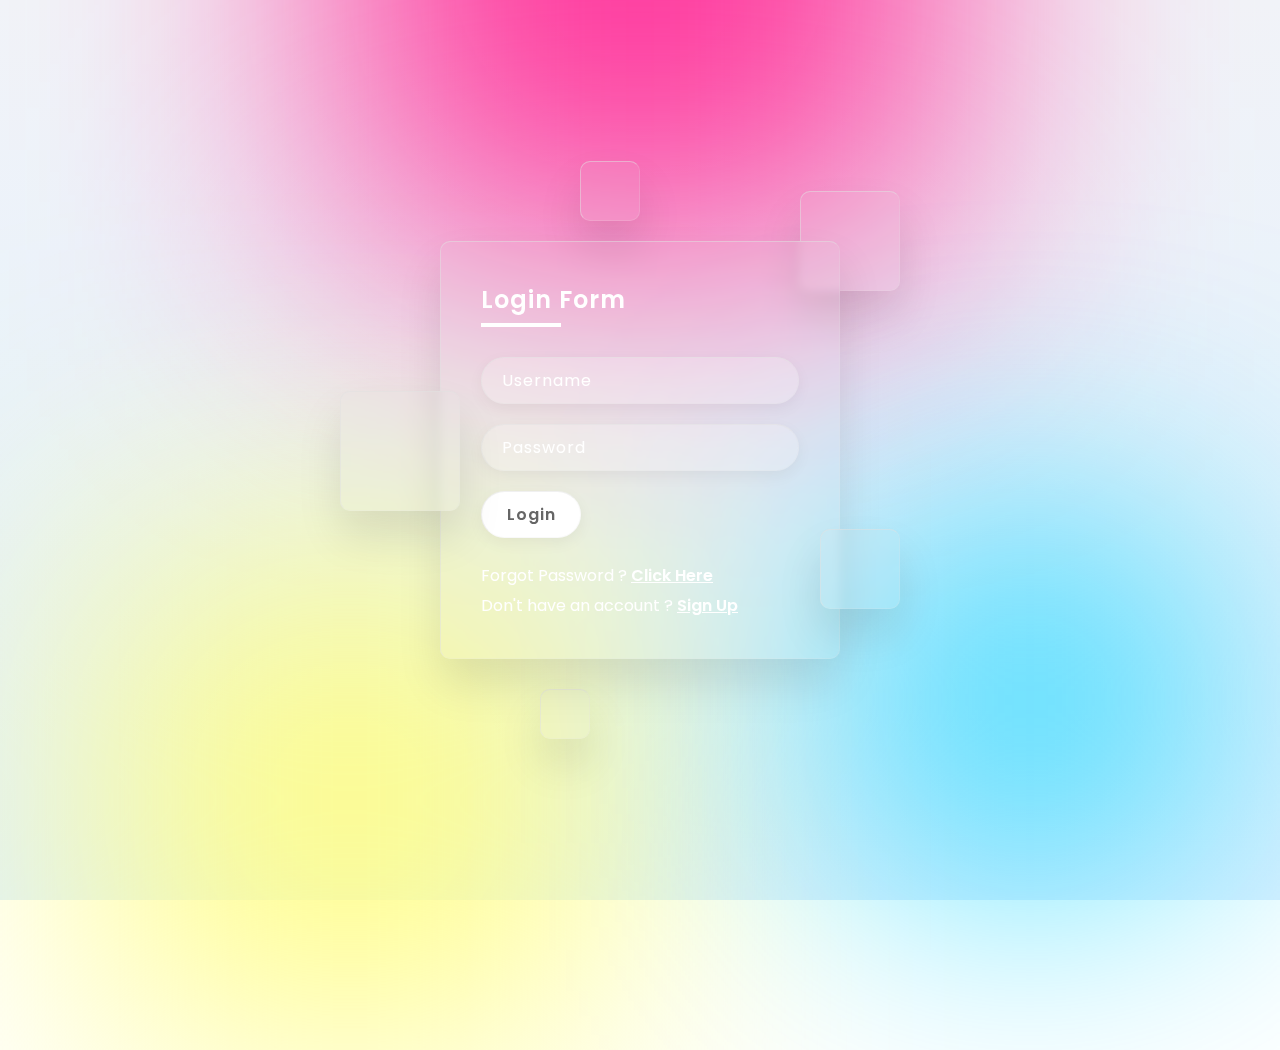
<file: login.html>
<link rel="stylesheet" href="css/login.css">
<link rel="shortcut icon" href="img/favicon0.ico" type="image/x-icon">


<body>
 
  <section>
    <div class="color"></div>
    <div class="color"></div>
    <div class="color"></div>
     
    <div class="box">
      <div class="square" style="--i:0;"></div>
      <div class="square" style="--i:1;"></div>
      <div class="square" style="--i:2;"></div>
      <div class="square" style="--i:3;"></div>
      <div class="square" style="--i:4;"></div>
      <div class="container">
        <div class="form">
          <h2>Login Form</h2>
          <form>
            <div class="inputBox">
              <input type="text" Placeholder="Username">
            </div>
            <div class="inputBox">
              <input type="password" Placeholder="Password">
            </div>
            <div class="inputBox" onclick="login()">
              <input  type="submit" value="Login">
            </div>
            <p class="forget">Forgot Password ? <a href="#">Click Here</a></p>
            <p class="forget">Don't have an account ? <a href="#">Sign Up</a></p>
          </form>
        </div>
      </div>
    </div>
  </section>
</body>






<script type="text/javascript">
	function login()
	{
	var uname = document.getElementsById('username').value;
	var pass = document.getElementsById('password').value;
	
		if (uname=="zxc" && pass=="123")
		{
			location.assign("index.html");
		
		}
		else
		{
			window.alert("login failed");
		
		}
	}

</script>
</file>
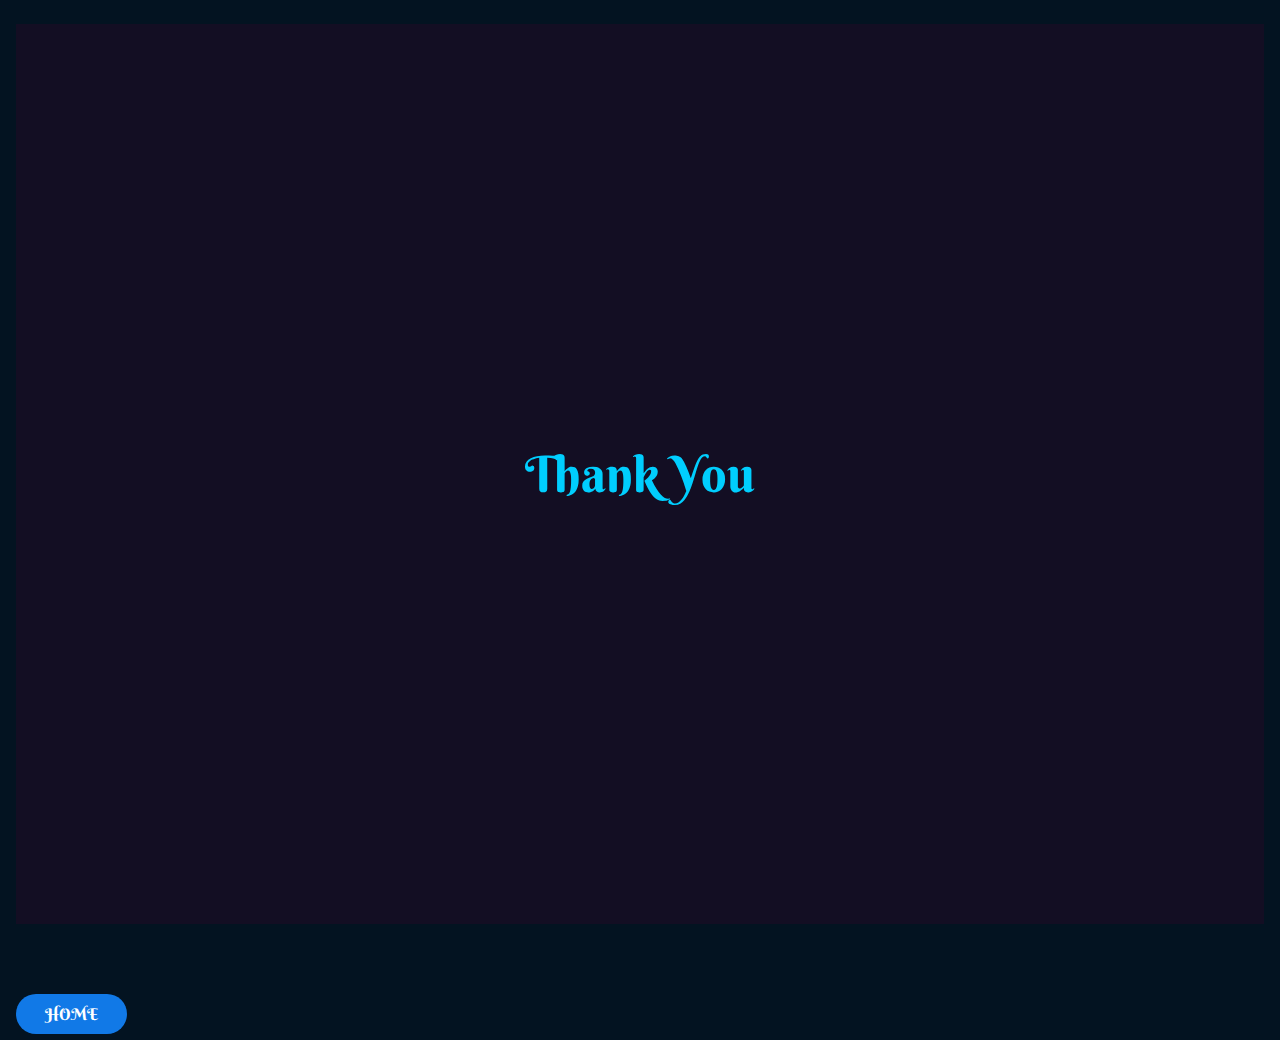
<file: tk.html>
<link rel="stylesheet" href="tk.css">
<link rel="shortcut icon" href="img/favicon0.ico" type="image/x-icon">
 

  
	<section>
		<p class="text">Thank You</p>
	</section>
	
	
	
	
	<br>
	<br>
	<br>
	<br>
	<body>
	<a href="index.html" >
		HOME
	</a>



</body>
	<script>
	!function(n,e){"object"==typeof exports&&"undefined"!=typeof module?module.exports=e():"function"==typeof define&&define.amd?define(e):n.anime=e()}(this,function(){"use strict";var n={update:null,begin:null,loopBegin:null,changeBegin:null,change:null,changeComplete:null,loopComplete:null,complete:null,loop:1,direction:"normal",autoplay:!0,timelineOffset:0},e={duration:1e3,delay:0,endDelay:0,easing:"easeOutElastic(1, .5)",round:0},t=["translateX","translateY","translateZ","rotate","rotateX","rotateY","rotateZ","scale","scaleX","scaleY","scaleZ","skew","skewX","skewY","perspective","matrix","matrix3d"],r={CSS:{},springs:{}};function a(n,e,t){return Math.min(Math.max(n,e),t)}function o(n,e){return n.indexOf(e)>-1}function u(n,e){return n.apply(null,e)}var i={arr:function(n){return Array.isArray(n)},obj:function(n){return o(Object.prototype.toString.call(n),"Object")},pth:function(n){return i.obj(n)&&n.hasOwnProperty("totalLength")},svg:function(n){return n instanceof SVGElement},inp:function(n){return n instanceof HTMLInputElement},dom:function(n){return n.nodeType||i.svg(n)},str:function(n){return"string"==typeof n},fnc:function(n){return"function"==typeof n},und:function(n){return void 0===n},nil:function(n){return i.und(n)||null===n},hex:function(n){return/(^#[0-9A-F]{6}$)|(^#[0-9A-F]{3}$)/i.test(n)},rgb:function(n){return/^rgb/.test(n)},hsl:function(n){return/^hsl/.test(n)},col:function(n){return i.hex(n)||i.rgb(n)||i.hsl(n)},key:function(t){return!n.hasOwnProperty(t)&&!e.hasOwnProperty(t)&&"targets"!==t&&"keyframes"!==t}};function c(n){var e=/\(([^)]+)\)/.exec(n);return e?e[1].split(",").map(function(n){return parseFloat(n)}):[]}function s(n,e){var t=c(n),o=a(i.und(t[0])?1:t[0],.1,100),u=a(i.und(t[1])?100:t[1],.1,100),s=a(i.und(t[2])?10:t[2],.1,100),f=a(i.und(t[3])?0:t[3],.1,100),l=Math.sqrt(u/o),d=s/(2*Math.sqrt(u*o)),p=d<1?l*Math.sqrt(1-d*d):0,v=1,h=d<1?(d*l-f)/p:-f+l;function g(n){var t=e?e*n/1e3:n;return t=d<1?Math.exp(-t*d*l)*(v*Math.cos(p*t)+h*Math.sin(p*t)):(v+h*t)*Math.exp(-t*l),0===n||1===n?n:1-t}return e?g:function(){var e=r.springs[n];if(e)return e;for(var t=0,a=0;;)if(1===g(t+=1/6)){if(++a>=16)break}else a=0;var o=t*(1/6)*1e3;return r.springs[n]=o,o}}function f(n){return void 0===n&&(n=10),function(e){return Math.ceil(a(e,1e-6,1)*n)*(1/n)}}var l,d,p=function(){var n=11,e=1/(n-1);function t(n,e){return 1-3*e+3*n}function r(n,e){return 3*e-6*n}function a(n){return 3*n}function o(n,e,o){return((t(e,o)*n+r(e,o))*n+a(e))*n}function u(n,e,o){return 3*t(e,o)*n*n+2*r(e,o)*n+a(e)}return function(t,r,a,i){if(0<=t&&t<=1&&0<=a&&a<=1){var c=new Float32Array(n);if(t!==r||a!==i)for(var s=0;s<n;++s)c[s]=o(s*e,t,a);return function(n){return t===r&&a===i?n:0===n||1===n?n:o(f(n),r,i)}}function f(r){for(var i=0,s=1,f=n-1;s!==f&&c[s]<=r;++s)i+=e;var l=i+(r-c[--s])/(c[s+1]-c[s])*e,d=u(l,t,a);return d>=.001?function(n,e,t,r){for(var a=0;a<4;++a){var i=u(e,t,r);if(0===i)return e;e-=(o(e,t,r)-n)/i}return e}(r,l,t,a):0===d?l:function(n,e,t,r,a){for(var u,i,c=0;(u=o(i=e+(t-e)/2,r,a)-n)>0?t=i:e=i,Math.abs(u)>1e-7&&++c<10;);return i}(r,i,i+e,t,a)}}}(),v=(l={linear:function(){return function(n){return n}}},d={Sine:function(){return function(n){return 1-Math.cos(n*Math.PI/2)}},Circ:function(){return function(n){return 1-Math.sqrt(1-n*n)}},Back:function(){return function(n){return n*n*(3*n-2)}},Bounce:function(){return function(n){for(var e,t=4;n<((e=Math.pow(2,--t))-1)/11;);return 1/Math.pow(4,3-t)-7.5625*Math.pow((3*e-2)/22-n,2)}},Elastic:function(n,e){void 0===n&&(n=1),void 0===e&&(e=.5);var t=a(n,1,10),r=a(e,.1,2);return function(n){return 0===n||1===n?n:-t*Math.pow(2,10*(n-1))*Math.sin((n-1-r/(2*Math.PI)*Math.asin(1/t))*(2*Math.PI)/r)}}},["Quad","Cubic","Quart","Quint","Expo"].forEach(function(n,e){d[n]=function(){return function(n){return Math.pow(n,e+2)}}}),Object.keys(d).forEach(function(n){var e=d[n];l["easeIn"+n]=e,l["easeOut"+n]=function(n,t){return function(r){return 1-e(n,t)(1-r)}},l["easeInOut"+n]=function(n,t){return function(r){return r<.5?e(n,t)(2*r)/2:1-e(n,t)(-2*r+2)/2}},l["easeOutIn"+n]=function(n,t){return function(r){return r<.5?(1-e(n,t)(1-2*r))/2:(e(n,t)(2*r-1)+1)/2}}}),l);function h(n,e){if(i.fnc(n))return n;var t=n.split("(")[0],r=v[t],a=c(n);switch(t){case"spring":return s(n,e);case"cubicBezier":return u(p,a);case"steps":return u(f,a);default:return u(r,a)}}function g(n){try{return document.querySelectorAll(n)}catch(n){return}}function m(n,e){for(var t=n.length,r=arguments.length>=2?arguments[1]:void 0,a=[],o=0;o<t;o++)if(o in n){var u=n[o];e.call(r,u,o,n)&&a.push(u)}return a}function y(n){return n.reduce(function(n,e){return n.concat(i.arr(e)?y(e):e)},[])}function b(n){return i.arr(n)?n:(i.str(n)&&(n=g(n)||n),n instanceof NodeList||n instanceof HTMLCollection?[].slice.call(n):[n])}function M(n,e){return n.some(function(n){return n===e})}function x(n){var e={};for(var t in n)e[t]=n[t];return e}function w(n,e){var t=x(n);for(var r in n)t[r]=e.hasOwnProperty(r)?e[r]:n[r];return t}function k(n,e){var t=x(n);for(var r in e)t[r]=i.und(n[r])?e[r]:n[r];return t}function O(n){return i.rgb(n)?(t=/rgb\((\d+,\s*[\d]+,\s*[\d]+)\)/g.exec(e=n))?"rgba("+t[1]+",1)":e:i.hex(n)?(r=n.replace(/^#?([a-f\d])([a-f\d])([a-f\d])$/i,function(n,e,t,r){return e+e+t+t+r+r}),a=/^#?([a-f\d]{2})([a-f\d]{2})([a-f\d]{2})$/i.exec(r),"rgba("+parseInt(a[1],16)+","+parseInt(a[2],16)+","+parseInt(a[3],16)+",1)"):i.hsl(n)?function(n){var e,t,r,a=/hsl\((\d+),\s*([\d.]+)%,\s*([\d.]+)%\)/g.exec(n)||/hsla\((\d+),\s*([\d.]+)%,\s*([\d.]+)%,\s*([\d.]+)\)/g.exec(n),o=parseInt(a[1],10)/360,u=parseInt(a[2],10)/100,i=parseInt(a[3],10)/100,c=a[4]||1;function s(n,e,t){return t<0&&(t+=1),t>1&&(t-=1),t<1/6?n+6*(e-n)*t:t<.5?e:t<2/3?n+(e-n)*(2/3-t)*6:n}if(0==u)e=t=r=i;else{var f=i<.5?i*(1+u):i+u-i*u,l=2*i-f;e=s(l,f,o+1/3),t=s(l,f,o),r=s(l,f,o-1/3)}return"rgba("+255*e+","+255*t+","+255*r+","+c+")"}(n):void 0;var e,t,r,a}function C(n){var e=/[+-]?\d*\.?\d+(?:\.\d+)?(?:[eE][+-]?\d+)?(%|px|pt|em|rem|in|cm|mm|ex|ch|pc|vw|vh|vmin|vmax|deg|rad|turn)?$/.exec(n);if(e)return e[1]}function P(n,e){return i.fnc(n)?n(e.target,e.id,e.total):n}function I(n,e){return n.getAttribute(e)}function D(n,e,t){if(M([t,"deg","rad","turn"],C(e)))return e;var a=r.CSS[e+t];if(!i.und(a))return a;var o=document.createElement(n.tagName),u=n.parentNode&&n.parentNode!==document?n.parentNode:document.body;u.appendChild(o),o.style.position="absolute",o.style.width=100+t;var c=100/o.offsetWidth;u.removeChild(o);var s=c*parseFloat(e);return r.CSS[e+t]=s,s}function B(n,e,t){if(e in n.style){var r=e.replace(/([a-z])([A-Z])/g,"$1-$2").toLowerCase(),a=n.style[e]||getComputedStyle(n).getPropertyValue(r)||"0";return t?D(n,a,t):a}}function T(n,e){return i.dom(n)&&!i.inp(n)&&(!i.nil(I(n,e))||i.svg(n)&&n[e])?"attribute":i.dom(n)&&M(t,e)?"transform":i.dom(n)&&"transform"!==e&&B(n,e)?"css":null!=n[e]?"object":void 0}function E(n){if(i.dom(n)){for(var e,t=n.style.transform||"",r=/(\w+)\(([^)]*)\)/g,a=new Map;e=r.exec(t);)a.set(e[1],e[2]);return a}}function F(n,e,t,r){var a,u=o(e,"scale")?1:0+(o(a=e,"translate")||"perspective"===a?"px":o(a,"rotate")||o(a,"skew")?"deg":void 0),i=E(n).get(e)||u;return t&&(t.transforms.list.set(e,i),t.transforms.last=e),r?D(n,i,r):i}function A(n,e,t,r){switch(T(n,e)){case"transform":return F(n,e,r,t);case"css":return B(n,e,t);case"attribute":return I(n,e);default:return n[e]||0}}function N(n,e){var t=/^(\*=|\+=|-=)/.exec(n);if(!t)return n;var r=C(n)||0,a=parseFloat(e),o=parseFloat(n.replace(t[0],""));switch(t[0][0]){case"+":return a+o+r;case"-":return a-o+r;case"*":return a*o+r}}function S(n,e){if(i.col(n))return O(n);if(/\s/g.test(n))return n;var t=C(n),r=t?n.substr(0,n.length-t.length):n;return e?r+e:r}function L(n,e){return Math.sqrt(Math.pow(e.x-n.x,2)+Math.pow(e.y-n.y,2))}function j(n){for(var e,t=n.points,r=0,a=0;a<t.numberOfItems;a++){var o=t.getItem(a);a>0&&(r+=L(e,o)),e=o}return r}function q(n){if(n.getTotalLength)return n.getTotalLength();switch(n.tagName.toLowerCase()){case"circle":return o=n,2*Math.PI*I(o,"r");case"rect":return 2*I(a=n,"width")+2*I(a,"height");case"line":return L({x:I(r=n,"x1"),y:I(r,"y1")},{x:I(r,"x2"),y:I(r,"y2")});case"polyline":return j(n);case"polygon":return t=(e=n).points,j(e)+L(t.getItem(t.numberOfItems-1),t.getItem(0))}var e,t,r,a,o}function H(n,e){var t=e||{},r=t.el||function(n){for(var e=n.parentNode;i.svg(e)&&i.svg(e.parentNode);)e=e.parentNode;return e}(n),a=r.getBoundingClientRect(),o=I(r,"viewBox"),u=a.width,c=a.height,s=t.viewBox||(o?o.split(" "):[0,0,u,c]);return{el:r,viewBox:s,x:s[0]/1,y:s[1]/1,w:u,h:c,vW:s[2],vH:s[3]}}function V(n,e,t){function r(t){void 0===t&&(t=0);var r=e+t>=1?e+t:0;return n.el.getPointAtLength(r)}var a=H(n.el,n.svg),o=r(),u=r(-1),i=r(1),c=t?1:a.w/a.vW,s=t?1:a.h/a.vH;switch(n.property){case"x":return(o.x-a.x)*c;case"y":return(o.y-a.y)*s;case"angle":return 180*Math.atan2(i.y-u.y,i.x-u.x)/Math.PI}}function $(n,e){var t=/[+-]?\d*\.?\d+(?:\.\d+)?(?:[eE][+-]?\d+)?/g,r=S(i.pth(n)?n.totalLength:n,e)+"";return{original:r,numbers:r.match(t)?r.match(t).map(Number):[0],strings:i.str(n)||e?r.split(t):[]}}function W(n){return m(n?y(i.arr(n)?n.map(b):b(n)):[],function(n,e,t){return t.indexOf(n)===e})}function X(n){var e=W(n);return e.map(function(n,t){return{target:n,id:t,total:e.length,transforms:{list:E(n)}}})}function Y(n,e){var t=x(e);if(/^spring/.test(t.easing)&&(t.duration=s(t.easing)),i.arr(n)){var r=n.length;2===r&&!i.obj(n[0])?n={value:n}:i.fnc(e.duration)||(t.duration=e.duration/r)}var a=i.arr(n)?n:[n];return a.map(function(n,t){var r=i.obj(n)&&!i.pth(n)?n:{value:n};return i.und(r.delay)&&(r.delay=t?0:e.delay),i.und(r.endDelay)&&(r.endDelay=t===a.length-1?e.endDelay:0),r}).map(function(n){return k(n,t)})}function Z(n,e){var t=[],r=e.keyframes;for(var a in r&&(e=k(function(n){for(var e=m(y(n.map(function(n){return Object.keys(n)})),function(n){return i.key(n)}).reduce(function(n,e){return n.indexOf(e)<0&&n.push(e),n},[]),t={},r=function(r){var a=e[r];t[a]=n.map(function(n){var e={};for(var t in n)i.key(t)?t==a&&(e.value=n[t]):e[t]=n[t];return e})},a=0;a<e.length;a++)r(a);return t}(r),e)),e)i.key(a)&&t.push({name:a,tweens:Y(e[a],n)});return t}function G(n,e){var t;return n.tweens.map(function(r){var a=function(n,e){var t={};for(var r in n){var a=P(n[r],e);i.arr(a)&&1===(a=a.map(function(n){return P(n,e)})).length&&(a=a[0]),t[r]=a}return t.duration=parseFloat(t.duration),t.delay=parseFloat(t.delay),t}(r,e),o=a.value,u=i.arr(o)?o[1]:o,c=C(u),s=A(e.target,n.name,c,e),f=t?t.to.original:s,l=i.arr(o)?o[0]:f,d=C(l)||C(s),p=c||d;return i.und(u)&&(u=f),a.from=$(l,p),a.to=$(N(u,l),p),a.start=t?t.end:0,a.end=a.start+a.delay+a.duration+a.endDelay,a.easing=h(a.easing,a.duration),a.isPath=i.pth(o),a.isPathTargetInsideSVG=a.isPath&&i.svg(e.target),a.isColor=i.col(a.from.original),a.isColor&&(a.round=1),t=a,a})}var Q={css:function(n,e,t){return n.style[e]=t},attribute:function(n,e,t){return n.setAttribute(e,t)},object:function(n,e,t){return n[e]=t},transform:function(n,e,t,r,a){if(r.list.set(e,t),e===r.last||a){var o="";r.list.forEach(function(n,e){o+=e+"("+n+") "}),n.style.transform=o}}};function z(n,e){X(n).forEach(function(n){for(var t in e){var r=P(e[t],n),a=n.target,o=C(r),u=A(a,t,o,n),i=N(S(r,o||C(u)),u),c=T(a,t);Q[c](a,t,i,n.transforms,!0)}})}function _(n,e){return m(y(n.map(function(n){return e.map(function(e){return function(n,e){var t=T(n.target,e.name);if(t){var r=G(e,n),a=r[r.length-1];return{type:t,property:e.name,animatable:n,tweens:r,duration:a.end,delay:r[0].delay,endDelay:a.endDelay}}}(n,e)})})),function(n){return!i.und(n)})}function R(n,e){var t=n.length,r=function(n){return n.timelineOffset?n.timelineOffset:0},a={};return a.duration=t?Math.max.apply(Math,n.map(function(n){return r(n)+n.duration})):e.duration,a.delay=t?Math.min.apply(Math,n.map(function(n){return r(n)+n.delay})):e.delay,a.endDelay=t?a.duration-Math.max.apply(Math,n.map(function(n){return r(n)+n.duration-n.endDelay})):e.endDelay,a}var J=0;var K=[],U=function(){var n;function e(t){for(var r=K.length,a=0;a<r;){var o=K[a];o.paused?(K.splice(a,1),r--):(o.tick(t),a++)}n=a>0?requestAnimationFrame(e):void 0}return"undefined"!=typeof document&&document.addEventListener("visibilitychange",function(){en.suspendWhenDocumentHidden&&(nn()?n=cancelAnimationFrame(n):(K.forEach(function(n){return n._onDocumentVisibility()}),U()))}),function(){n||nn()&&en.suspendWhenDocumentHidden||!(K.length>0)||(n=requestAnimationFrame(e))}}();function nn(){return!!document&&document.hidden}function en(t){void 0===t&&(t={});var r,o=0,u=0,i=0,c=0,s=null;function f(n){var e=window.Promise&&new Promise(function(n){return s=n});return n.finished=e,e}var l,d,p,v,h,g,y,b,M=(d=w(n,l=t),p=w(e,l),v=Z(p,l),h=X(l.targets),g=_(h,v),y=R(g,p),b=J,J++,k(d,{id:b,children:[],animatables:h,animations:g,duration:y.duration,delay:y.delay,endDelay:y.endDelay}));f(M);function x(){var n=M.direction;"alternate"!==n&&(M.direction="normal"!==n?"normal":"reverse"),M.reversed=!M.reversed,r.forEach(function(n){return n.reversed=M.reversed})}function O(n){return M.reversed?M.duration-n:n}function C(){o=0,u=O(M.currentTime)*(1/en.speed)}function P(n,e){e&&e.seek(n-e.timelineOffset)}function I(n){for(var e=0,t=M.animations,r=t.length;e<r;){var o=t[e],u=o.animatable,i=o.tweens,c=i.length-1,s=i[c];c&&(s=m(i,function(e){return n<e.end})[0]||s);for(var f=a(n-s.start-s.delay,0,s.duration)/s.duration,l=isNaN(f)?1:s.easing(f),d=s.to.strings,p=s.round,v=[],h=s.to.numbers.length,g=void 0,y=0;y<h;y++){var b=void 0,x=s.to.numbers[y],w=s.from.numbers[y]||0;b=s.isPath?V(s.value,l*x,s.isPathTargetInsideSVG):w+l*(x-w),p&&(s.isColor&&y>2||(b=Math.round(b*p)/p)),v.push(b)}var k=d.length;if(k){g=d[0];for(var O=0;O<k;O++){d[O];var C=d[O+1],P=v[O];isNaN(P)||(g+=C?P+C:P+" ")}}else g=v[0];Q[o.type](u.target,o.property,g,u.transforms),o.currentValue=g,e++}}function D(n){M[n]&&!M.passThrough&&M[n](M)}function B(n){var e=M.duration,t=M.delay,l=e-M.endDelay,d=O(n);M.progress=a(d/e*100,0,100),M.reversePlayback=d<M.currentTime,r&&function(n){if(M.reversePlayback)for(var e=c;e--;)P(n,r[e]);else for(var t=0;t<c;t++)P(n,r[t])}(d),!M.began&&M.currentTime>0&&(M.began=!0,D("begin")),!M.loopBegan&&M.currentTime>0&&(M.loopBegan=!0,D("loopBegin")),d<=t&&0!==M.currentTime&&I(0),(d>=l&&M.currentTime!==e||!e)&&I(e),d>t&&d<l?(M.changeBegan||(M.changeBegan=!0,M.changeCompleted=!1,D("changeBegin")),D("change"),I(d)):M.changeBegan&&(M.changeCompleted=!0,M.changeBegan=!1,D("changeComplete")),M.currentTime=a(d,0,e),M.began&&D("update"),n>=e&&(u=0,M.remaining&&!0!==M.remaining&&M.remaining--,M.remaining?(o=i,D("loopComplete"),M.loopBegan=!1,"alternate"===M.direction&&x()):(M.paused=!0,M.completed||(M.completed=!0,D("loopComplete"),D("complete"),!M.passThrough&&"Promise"in window&&(s(),f(M)))))}return M.reset=function(){var n=M.direction;M.passThrough=!1,M.currentTime=0,M.progress=0,M.paused=!0,M.began=!1,M.loopBegan=!1,M.changeBegan=!1,M.completed=!1,M.changeCompleted=!1,M.reversePlayback=!1,M.reversed="reverse"===n,M.remaining=M.loop,r=M.children;for(var e=c=r.length;e--;)M.children[e].reset();(M.reversed&&!0!==M.loop||"alternate"===n&&1===M.loop)&&M.remaining++,I(M.reversed?M.duration:0)},M._onDocumentVisibility=C,M.set=function(n,e){return z(n,e),M},M.tick=function(n){i=n,o||(o=i),B((i+(u-o))*en.speed)},M.seek=function(n){B(O(n))},M.pause=function(){M.paused=!0,C()},M.play=function(){M.paused&&(M.completed&&M.reset(),M.paused=!1,K.push(M),C(),U())},M.reverse=function(){x(),M.completed=!M.reversed,C()},M.restart=function(){M.reset(),M.play()},M.remove=function(n){rn(W(n),M)},M.reset(),M.autoplay&&M.play(),M}function tn(n,e){for(var t=e.length;t--;)M(n,e[t].animatable.target)&&e.splice(t,1)}function rn(n,e){var t=e.animations,r=e.children;tn(n,t);for(var a=r.length;a--;){var o=r[a],u=o.animations;tn(n,u),u.length||o.children.length||r.splice(a,1)}t.length||r.length||e.pause()}return en.version="3.2.1",en.speed=1,en.suspendWhenDocumentHidden=!0,en.running=K,en.remove=function(n){for(var e=W(n),t=K.length;t--;)rn(e,K[t])},en.get=A,en.set=z,en.convertPx=D,en.path=function(n,e){var t=i.str(n)?g(n)[0]:n,r=e||100;return function(n){return{property:n,el:t,svg:H(t),totalLength:q(t)*(r/100)}}},en.setDashoffset=function(n){var e=q(n);return n.setAttribute("stroke-dasharray",e),e},en.stagger=function(n,e){void 0===e&&(e={});var t=e.direction||"normal",r=e.easing?h(e.easing):null,a=e.grid,o=e.axis,u=e.from||0,c="first"===u,s="center"===u,f="last"===u,l=i.arr(n),d=l?parseFloat(n[0]):parseFloat(n),p=l?parseFloat(n[1]):0,v=C(l?n[1]:n)||0,g=e.start||0+(l?d:0),m=[],y=0;return function(n,e,i){if(c&&(u=0),s&&(u=(i-1)/2),f&&(u=i-1),!m.length){for(var h=0;h<i;h++){if(a){var b=s?(a[0]-1)/2:u%a[0],M=s?(a[1]-1)/2:Math.floor(u/a[0]),x=b-h%a[0],w=M-Math.floor(h/a[0]),k=Math.sqrt(x*x+w*w);"x"===o&&(k=-x),"y"===o&&(k=-w),m.push(k)}else m.push(Math.abs(u-h));y=Math.max.apply(Math,m)}r&&(m=m.map(function(n){return r(n/y)*y})),"reverse"===t&&(m=m.map(function(n){return o?n<0?-1*n:-n:Math.abs(y-n)}))}return g+(l?(p-d)/y:d)*(Math.round(100*m[e])/100)+v}},en.timeline=function(n){void 0===n&&(n={});var t=en(n);return t.duration=0,t.add=function(r,a){var o=K.indexOf(t),u=t.children;function c(n){n.passThrough=!0}o>-1&&K.splice(o,1);for(var s=0;s<u.length;s++)c(u[s]);var f=k(r,w(e,n));f.targets=f.targets||n.targets;var l=t.duration;f.autoplay=!1,f.direction=t.direction,f.timelineOffset=i.und(a)?l:N(a,l),c(t),t.seek(f.timelineOffset);var d=en(f);c(d),u.push(d);var p=R(u,n);return t.delay=p.delay,t.endDelay=p.endDelay,t.duration=p.duration,t.seek(0),t.reset(),t.autoplay&&t.play(),t},t},en.easing=h,en.penner=v,en.random=function(n,e){return Math.floor(Math.random()*(e-n+1))+n},en});</script>
	<script>
	
		const text = document.querySelector('.text');
		text.innerHTML = text.textContent.replace(/\S/g,"<span> $& </span>");
		
		const animation = anime.timeline({
		targets : '.text span',
		easing : 'easeInOutExpo',
		loop : true,
		});

		animation
		.add({
		rotate: function (){
		return anime.random(-360,360)
		
		},
		translateX: function (){
		return anime.random(-200,200)
		
		},
		translateY: function (){
		return anime.random(-200,200)
		
		},
		duration :5000,
		delay : anime.stagger(20),  
		
		
		
		})
		
		
		.add({
		rotate: 0,
		translateX: 0,
		translateY: 0,
		duration :5000,
		delay : anime.stagger(20),  
		
		})
			
	</script>
</file>
<file: css/login.css>
@import url('https://fonts.googleapis.com/css2?family=Poppins:wght@200;300&display=swap');







*
{
  margin:0;
  padding:0;
  box-sizing:border-box;
  font-family: 'Poppins', sans-serif;
}

body
{
  overflow:hidden;
  
}

section
{
  display:flex;
  justify-content:center;
  align-items:center;
  min-height:100vh;
  background:linear-gradient(to bottom,#f1f4f8,#dff1ff);
}


section .color
{
  position:absolute;
  filter:blur(150px);
}

section .color:nth-child(1)
{
  top:-350px;
  width:600px;
  height:600px;
  background:#ff359b;
}


section .color:nth-child(2)
{
  bottom:-150px;
  left:100px;
  width:500px;
  height:500px;
  background:#fffd87;
}

section .color:nth-child(3)
{
  bottom:50px;
  right:100px;
  width:300px;
  height:300px;
  background:#00d2ff;
}

.box
{
  position:relative;
}

.box .square
{
  
  position:absolute;
  backdrop-filter:blur(5px);
  box-shadow: 0 25px 45px rgba(0,0,0,0.1);
  border:1px solid rgba(225,225,225,0.5);
  border-right:1px solid rgba(225,225,225,0.2);
  border-bottom:1px solid rgba(225,225,225,0.2);
  background:rgba(225,225,225, 0.1);
  border-radius:10px;
  animation:animate 10s linear infinite;
  animation-delay:calc(-1s*var(--i));
  
}
@keyframes animate
{
  0%,100%
  {
    transform:translateY(-40px);
  }
  50%
  {
    transform:translateY(40px);
  }
}

.box .square:nth-child(1)
{
  top:-50px;
  right:-60px;
  width:100px;
  height:100px;
}

.box .square:nth-child(2)
{
  top:150px;
  left:-100px;
  width:120px;
  height:120px;
  z-index:2;
  
}
.box .square:nth-child(3)
{
  bottom:50px;
  right:-60px;
  width:80px;
  height:80px;
  z-index:2;
  
}

.box .square:nth-child(4)
{
  bottom:-80px;
  left:100px;
  width:50px;
  height:50px;
  
  
}

.box .square:nth-child(5)
{
  top:-80px;
  left:140px;
  width:60px;
  height:60px;
  
  
}







.container
{
  position:relative;
  width:400px;
  min-height:400px;
  background:rgba(225,225,225, 0.1);
  border-radius:10px;
  display:flex;
  justify-content:center;
  align-items:center;
  backdrop-filter:blur(5px);
  box-shadow: 0 25px 45px rgba(0,0,0,0.1);
  border:1px solid rgba(225,225,225,0.5);
  border-right:1px solid rgba(225,225,225,0.2);
  border-bottom:1px solid rgba(225,225,225,0.2);
}

.form 
{
  position:relative;
  width:100%;
  height:100%;
  padding:40px;
  
}

.form h2
{
  position:relative;
  color:#fff;
  font-size:24px;
  font-weight:600;
  letter-spacing:1px;
  margin-bottom:40px;
  
}

.form h2::before
{
  content:'';
  position:absolute;
  left:0;
  bottom:-10px;
  width:80px;
  height:4px;
  background:#fff;
}

.form .inputBox
{
  width:100%;
  margin-top:20px;
  
}

.form .inputBox input
{
  width:100%;
  background:rgba(255,255,255,0.2);
  border:none;
  outline:none;
  padding:10px 20px;
  border-radius:35px;
  border:1px solid rgba(225,225,225,0.5);
  border-right:1px solid rgba(225,225,225,0.2);
  border-bottom:1px solid rgba(225,225,225,0.2);
  font-size:16px;
  letter-spacing:1px;
  color:#fff;
  box-shadow:0 5px 15px rgba(0,0,0,0.05);
  
}
.form .inputBox input::placeholder
{
  color:#fff;
  
}
.form .inputBox input[type="submit"]
{
  background:#fff;
  color:#666;
  max-width:100px;
  cursor:pointer;
  margin-bottom:20px;
  font-weight:600;
  
}

.forget
{
  margin-top:5px;
  color:#fff;
  
}

.forget a 
{
  color:#fff;
  font-weight:600;
  
}
</file>
<file: tk.css>
@import url('https://fonts.googleapis.com/css2?family=Berkshire+Swash&family=Permanent+Marker&display=swap');
*
{	margin:0;
	box-sizing:border-box;
	font-family: 'Berkshire Swash', cursive;
	
}

body
{
	 
	margin-top: 0.5rem;
	padding: 1rem 1rem;
	background:#031321;
	
}

a{
	margin-top: 10rem;
	padding: 0.6rem 1.8rem;
	background-color: #1179e7;
	border: none;
	border-radius: 25px;
	color: #fff;
	text-transform: uppercase;
	cursor: pointer;
	text-decoration: none;
	transition :0.2s;
	
	
}
a:hover
{
	color:#255784;
	background:#2196f3;
	box-shadow:0 0 10px #2196f3, 0 0 40px #2196f3,0 0 80px #2196f3;
	transition-delay:0.1s;
	
}

section
{
	position:relative;
	display:flex;
	justify-content:center;
	align-items:center;
	min-height:100vh;
	overflow:hidden;
	background:#130e23;
  
	
}

section .text
{
	position:relative;
	text-align:center;
	color:#00cefe;
	margin:40px;
	max-width:650px;
	font-size:50;
}
section .text span
{
	position:relative;
	display:inline-block;
}
</file>
